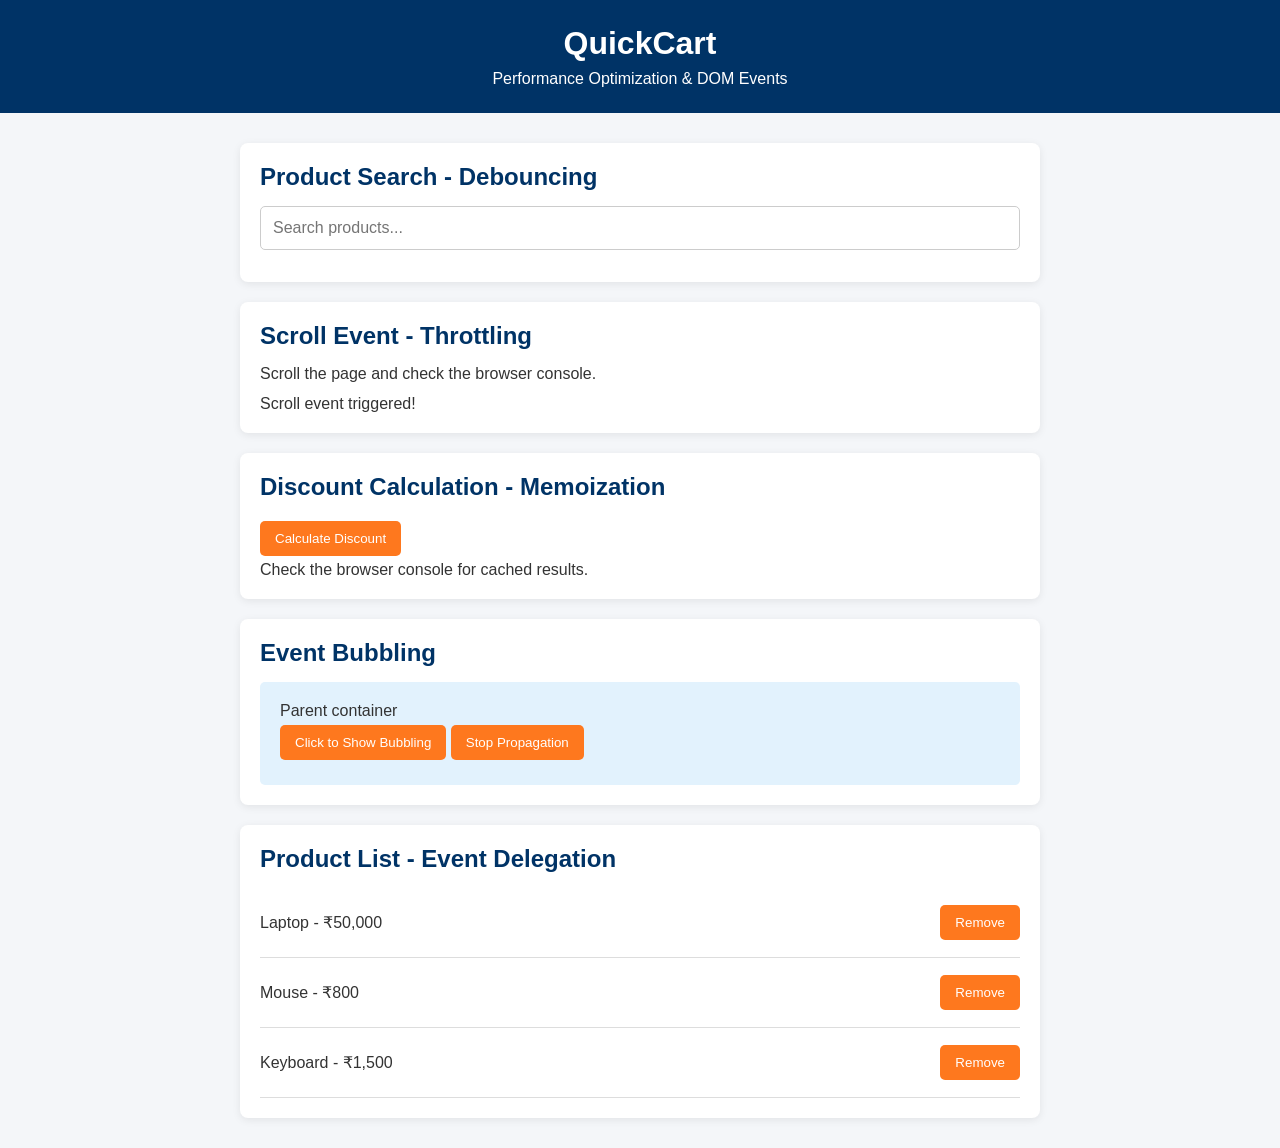
<file: Assignment-3/part-e-optimization-events/index.html>
<!doctype html>
<html lang="en">
  <head>
    <meta charset="UTF-8" />
    <meta name="viewport" content="width=device-width, initial-scale=1.0" />
    <title>QuickCart - Performance and DOM Events</title>
    <link rel="stylesheet" href="style.css" />
  </head>
  <body>
    <header>
      <h1>QuickCart</h1>
      <p>Performance Optimization & DOM Events</p>
    </header>

    <main>
      <section>
        <h2>Product Search - Debouncing</h2>
        <input type="text" id="searchInput" placeholder="Search products..." />
        <p id="searchResult"></p>
      </section>

      <section>
        <h2>Scroll Event - Throttling</h2>
        <p>Scroll the page and check the browser console.</p>
        <p id="scrollResult">Scroll event not triggered yet.</p>
      </section>

      <section>
        <h2>Discount Calculation - Memoization</h2>
        <button id="calculateButton">Calculate Discount</button>
        <p>Check the browser console for cached results.</p>
      </section>

      <section>
        <h2>Event Bubbling</h2>
        <div id="bubbleContainer" class="demo-box">
          <p>Parent container</p>
          <button id="bubbleButton">Click to Show Bubbling</button>
          <button id="stopButton">Stop Propagation</button>
        </div>
      </section>

      <section>
        <h2>Product List - Event Delegation</h2>
        <div id="productList">
          <div class="product">
            <span>Laptop - ₹50,000</span>
            <button class="removeButton">Remove</button>
          </div>

          <div class="product">
            <span>Mouse - ₹800</span>
            <button class="removeButton">Remove</button>
          </div>

          <div class="product">
            <span>Keyboard - ₹1,500</span>
            <button class="removeButton">Remove</button>
          </div>
        </div>
      </section>
    </main>

    <script src="script.js"></script>
  </body>
</html>
</file>
<file: Assignment-3/part-e-optimization-events/style.css>
* {
  margin: 0;
  padding: 0;
  box-sizing: border-box;
}

body {
  font-family: Arial, sans-serif;
  background-color: #f4f6f9;
  color: #333;
}

header {
  background-color: #003366;
  color: white;
  text-align: center;
  padding: 25px;
}

header h1 {
  margin-bottom: 8px;
}

main {
  width: 90%;
  max-width: 800px;
  margin: 30px auto;
}

section {
  background-color: white;
  padding: 20px;
  margin-bottom: 20px;
  border-radius: 8px;
  box-shadow: 0 2px 8px rgba(0, 0, 0, 0.08);
}

h2 {
  color: #003366;
  margin-bottom: 15px;
}

input {
  width: 100%;
  padding: 12px;
  border: 1px solid #ccc;
  border-radius: 5px;
  font-size: 16px;
}

button {
  background-color: #fe781e;
  color: white;
  border: none;
  padding: 10px 15px;
  border-radius: 5px;
  cursor: pointer;
  margin: 5px 0;
}

button:hover {
  background-color: #e86610;
}

.demo-box {
  background-color: #e2f2fd;
  padding: 20px;
  border-radius: 5px;
}

.product {
  display: flex;
  justify-content: space-between;
  align-items: center;
  border-bottom: 1px solid #ddd;
  padding: 12px 0;
}

#searchResult,
#scrollResult {
  margin-top: 12px;
}

@media (max-width: 600px) {
  main {
    width: 95%;
  }

  .product {
    gap: 10px;
  }
}
</file>
